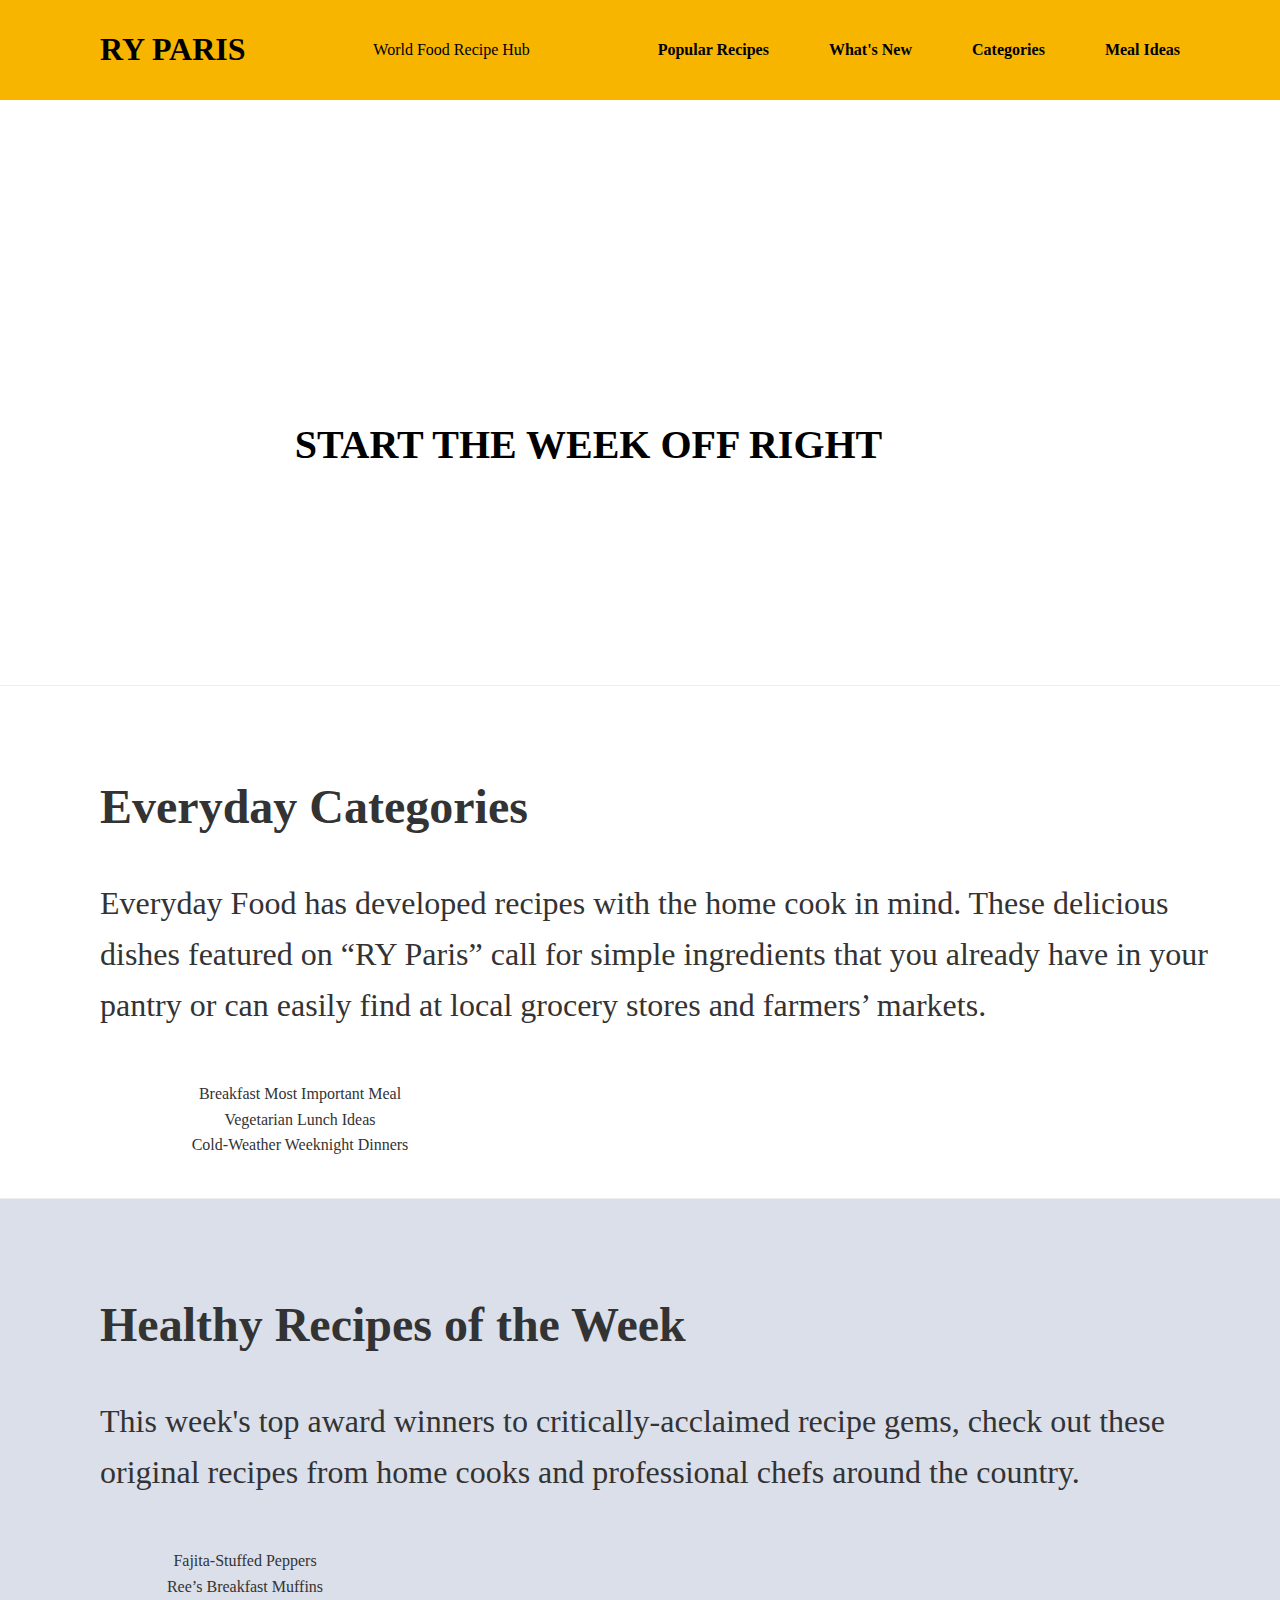
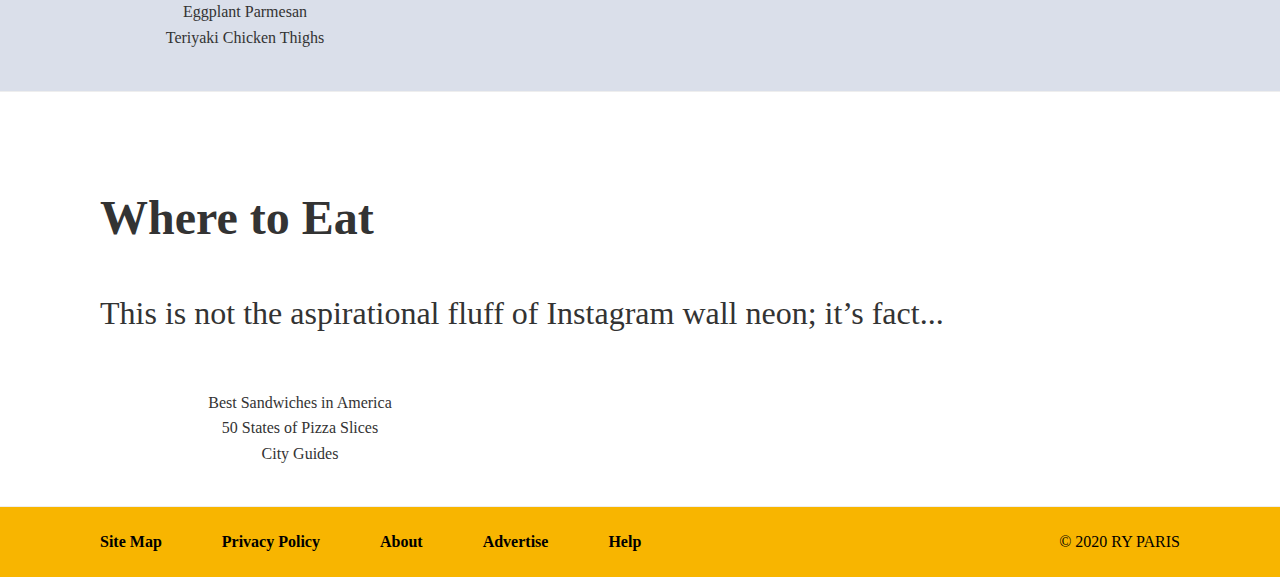
<file: index.html>
<!DOCTYPE html>
<html lang="en">

<head>
    <meta charset="UTF-8" />
    <meta name="viewport" content="width=device-width, initial-scale=1.0" />
    <title>RY PARIS - World Food Recipe Hub</title>
    <link rel="stylesheet" href="css/style.css" />
</head>

<body>
    <header>
        <h1>RY PARIS</h1>
        <p>World Food Recipe Hub</p>
        <nav>
            <ul>
                <li><a href="#">Popular Recipes</a></li>
                <li><a href="#">What's New</a></li>
                <li><a href="#">Categories</a></li>
                <li><a href="#">Meal Ideas</a></li>
            </ul>
        </nav>
    </header>

    <section class="banner">
        <h2>START THE WEEK OFF RIGHT</h2>
    </section>

    <section class="categories">
        <h3>Everyday Categories</h3>
        <p>
            Everyday Food has developed recipes with the home cook in mind. These delicious dishes featured on “RY Paris” call for simple ingredients that you already have in your pantry or can easily find at local grocery stores and farmers’ markets.
        </p>
        <div class="card-group">
            <div class="card">Breakfast Most Important Meal</div>
            <div class="card">Vegetarian Lunch Ideas</div>
            <div class="card">Cold-Weather Weeknight Dinners</div>
        </div>
    </section>

    <section class="healthy-recipes">
        <h3>Healthy Recipes of the Week</h3>
        <p>
            This week's top award winners to critically-acclaimed recipe gems, check out these original recipes from home cooks and professional chefs around the country.
        </p>
        <div class="card-group">
            <div class="card">Fajita-Stuffed Peppers</div>
            <div class="card">Ree’s Breakfast Muffins</div>
            <div class="card">Eggplant Parmesan</div>
            <div class="card">Teriyaki Chicken Thighs</div>
        </div>
    </section>

    <section class="where-to-eat">
        <h3>Where to Eat</h3>
        <p>This is not the aspirational fluff of Instagram wall neon; it’s fact...</p>
        <div class="card-group">
            <div class="card">Best Sandwiches in America</div>
            <div class="card">50 States of Pizza Slices</div>
            <div class="card">City Guides</div>
        </div>
    </section>

    <footer>
        <ul>
            <li><a href="#">Site Map</a></li>
            <li><a href="#">Privacy Policy</a></li>
            <li><a href="#">About</a></li>
            <li><a href="#">Advertise</a></li>
            <li><a href="#">Help</a></li>
        </ul>
        <p>© 2020 RY PARIS</p>
    </footer>
</body>

</html>
</file>
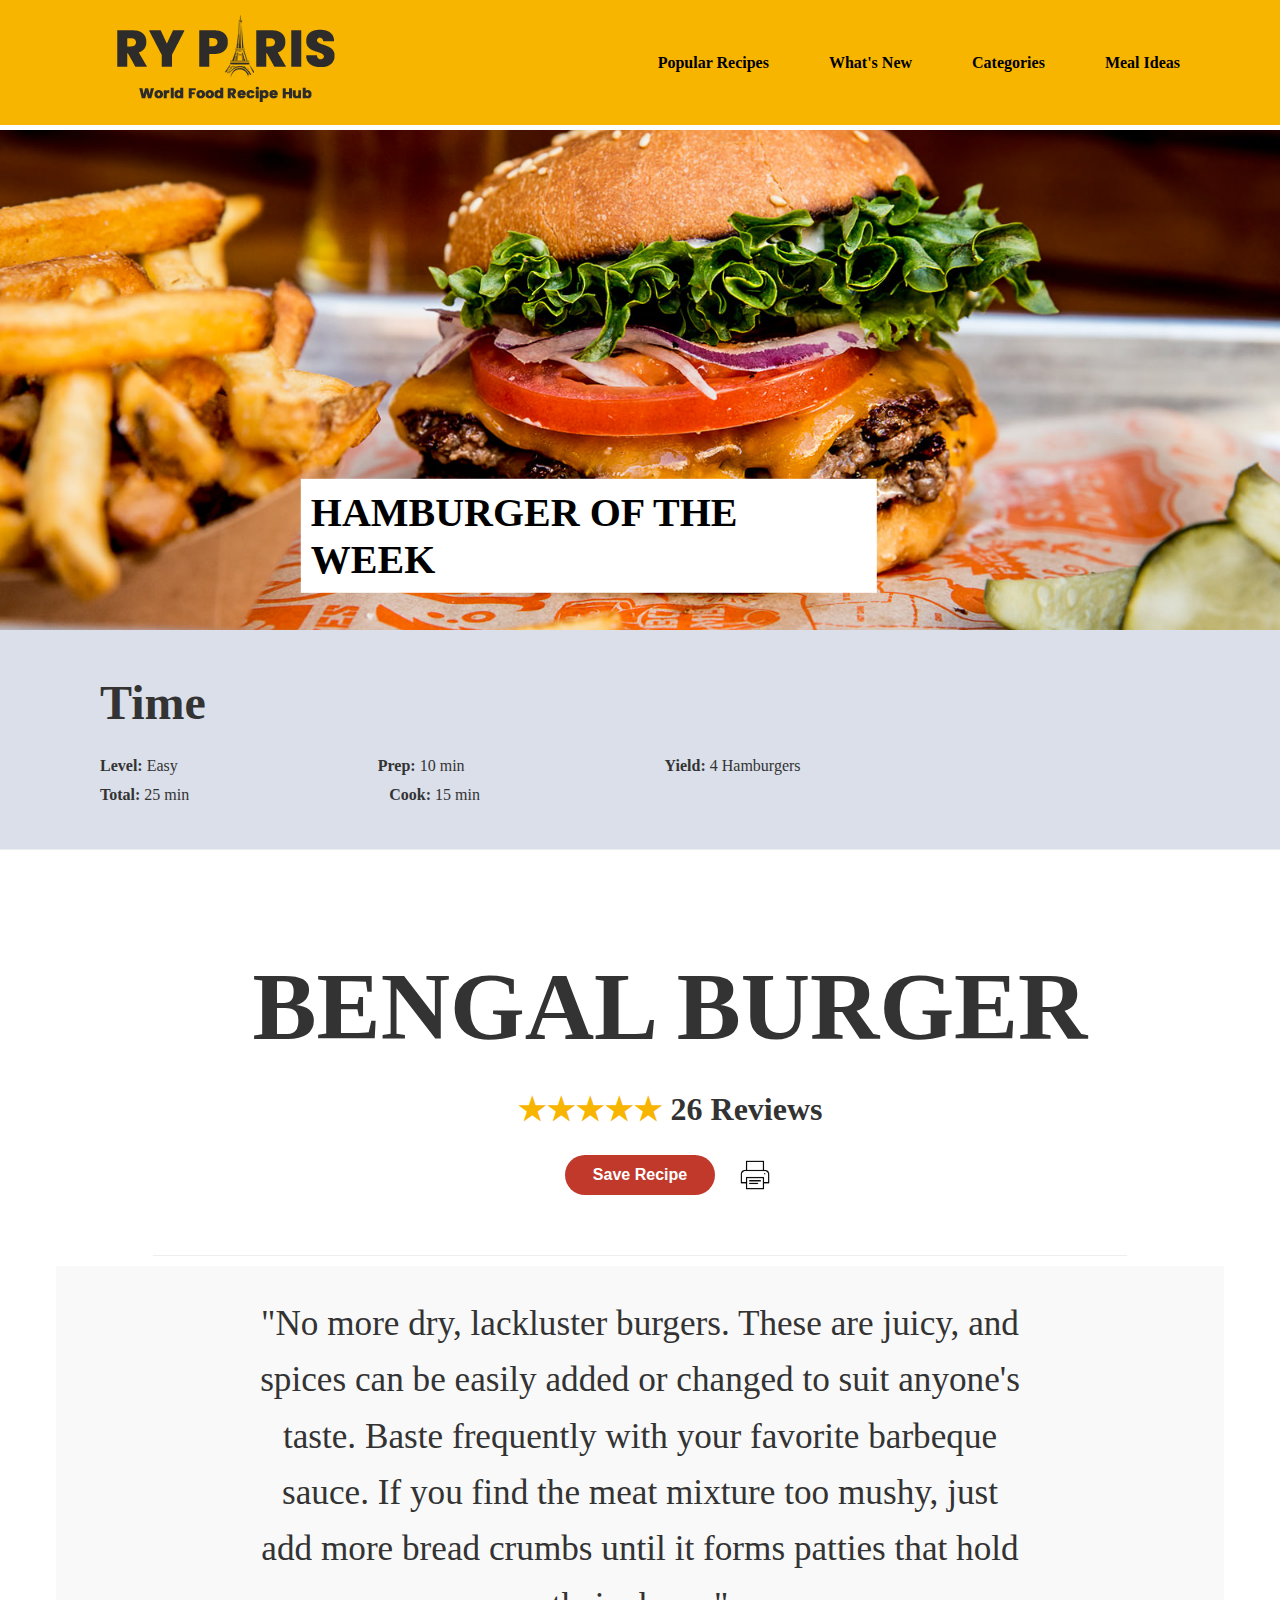
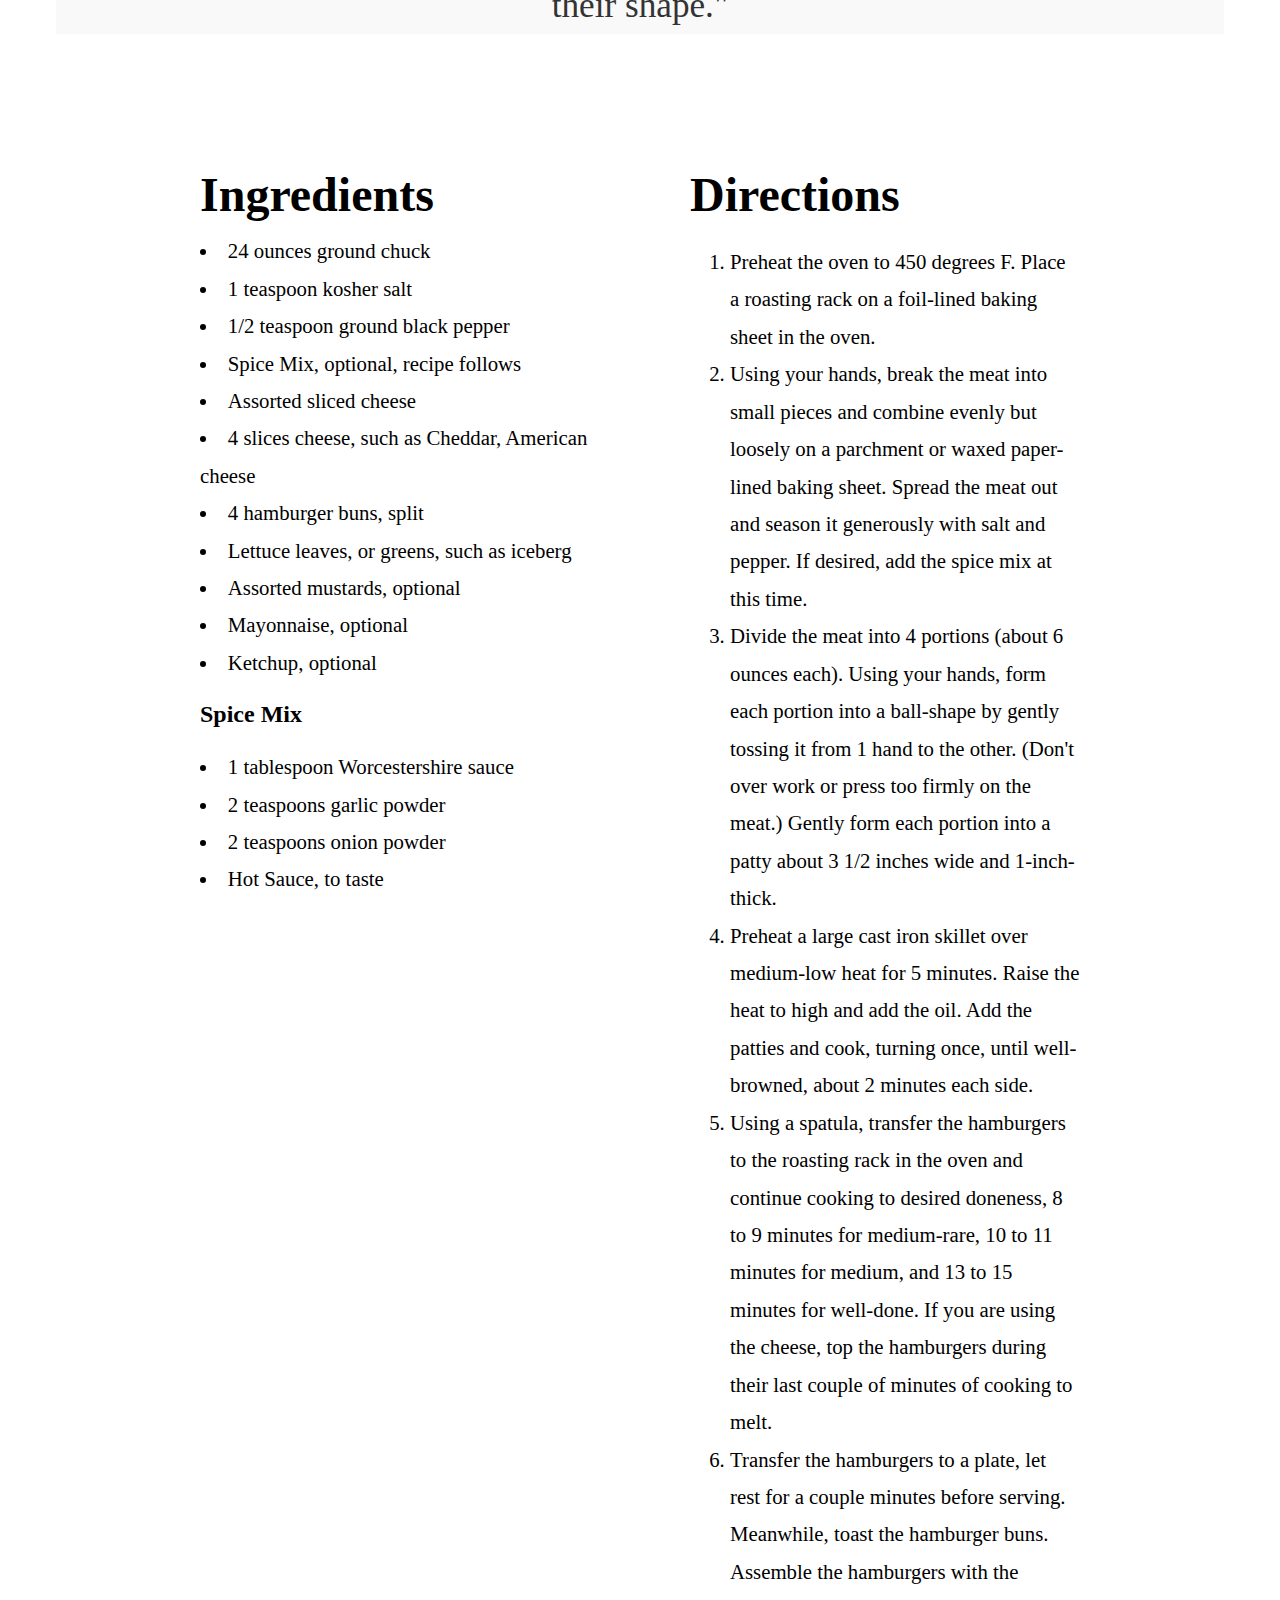
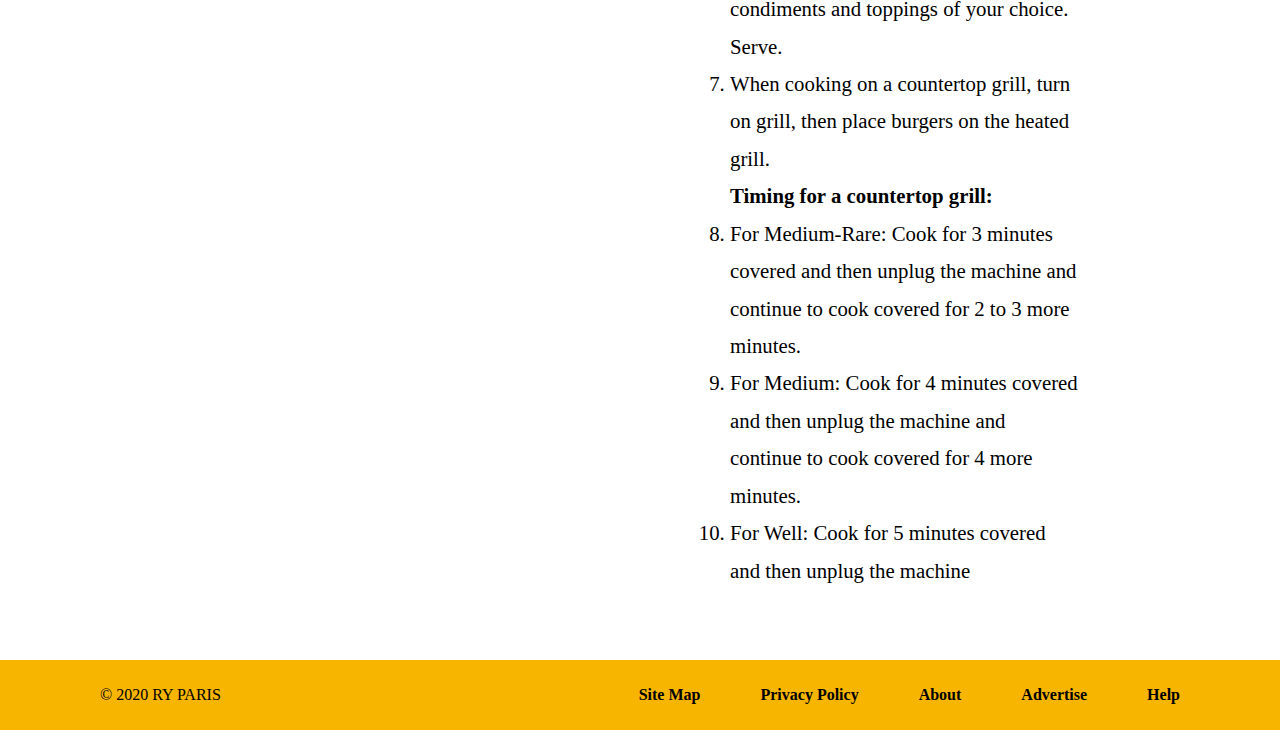
<file: recipe.html>
<!DOCTYPE html>
<html lang="en">

<head>
    <meta name="viewport" content="width=device-width, initial-scale=1.0" />
    <title>Bengal Burger Recipe</title>
    <link rel="stylesheet" href="css/style.css" />
</head>

<body>
    <header>
        <a href="index.html"><img src="images/ryparis-logo.png" alt="RY Paris"></a>
        <nav>
            <ul>
                <li><a href="#">Popular Recipes</a></li>
                <li><a href="#">What's New</a></li>
                <li><a href="#">Categories</a></li>
                <li><a href="#">Meal Ideas</a></li>
            </ul>
        </nav>
    </header>

    <div class="banner">
        <img src="images/burger-hero.jpg" alt="">
        <h2 id="banner-title">HAMBURGER OF THE WEEK</h2>
    </div>

    <section id="intro">
        <h3>Time</h3>
        <ul>
            <li><strong>Level:</strong> Easy</li>
            <li><strong>Prep:</strong> 10 min</li>
            <li><strong>Yield:</strong> 4 Hamburgers</li>
        </ul>
        <ul>
            <li><strong>Total:</strong> 25 min</li>
            <li><strong>Cook:</strong> 15 min</li>
        </ul>
    </section>

    <section id="title">
        <h1>BENGAL BURGER</h1>
        <p><span>★★★★★</span> 26 Reviews</p>
        <div class="action-buttons">
            <button>Save Recipe</button>
            <a href=""><img src="images/print-icon.jpg" alt=""></a>
        </div>
    </section>

    <blockquote>
        "No more dry, lackluster burgers. These are juicy, and spices can be easily added or changed to suit anyone's
        taste. Baste frequently with your favorite barbeque sauce. If you find the meat mixture too mushy, just add more
        bread crumbs until it forms patties that hold their shape."
    </blockquote>

    <div class="recipe">
        <div id="ingredients">
            <h3>Ingredients</h3>
            <ul>
                <li>24 ounces ground chuck</li>
                <li>1 teaspoon kosher salt</li>
                <li>1/2 teaspoon ground black pepper</li>
                <li>Spice Mix, optional, recipe follows</li>
                <li>Assorted sliced cheese</li>
                <li>4 slices cheese, such as Cheddar, American cheese</li>
                <li>4 hamburger buns, split</li>
                <li>Lettuce leaves, or greens, such as iceberg</li>
                <li>Assorted mustards, optional</li>
                <li>Mayonnaise, optional</li>
                <li>Ketchup, optional</li>
                </li>
            </ul>

            <h2>Spice Mix</h2>
            <ul>
                <li>1 tablespoon Worcestershire sauce</li>
                <li>2 teaspoons garlic powder</li>
                <li>2 teaspoons onion powder</li>
                <li>Hot Sauce, to taste</li>
            </ul>
            <iframe width="560" height="315" src="https://www.youtube.com/embed/5zd5GCr61nQ"
                title="YouTube video player" frameborder="0"
                allow="accelerometer; autoplay; clipboard-write; encrypted-media; gyroscope; picture-in-picture"
                allowfullscreen>
            </iframe>

        </div>

        <div id="directions">
            <h3>Directions</h3>
            <ol>
                <li>Preheat the oven to 450 degrees F. Place a roasting rack on a foil-lined baking sheet in the oven.
                </li>
                <li>Using your hands, break the meat into small pieces and combine evenly but loosely on a parchment or
                    waxed paper-lined baking sheet. Spread the meat out and season it generously with salt and pepper.
                    If desired, add the spice mix at this time.</li>
                <li>Divide the meat into 4 portions (about 6 ounces each). Using your hands, form each portion into a
                    ball-shape by gently tossing it from 1 hand to the other. (Don't over work or press too firmly on
                    the meat.) Gently form each portion into a patty about 3 1/2 inches wide and 1-inch-thick.</li>
                <li>Preheat a large cast iron skillet over medium-low heat for 5 minutes. Raise the heat to high and add
                    the oil. Add the patties and cook, turning once, until well-browned, about 2 minutes each side.</li>
                <li>Using a spatula, transfer the hamburgers to the roasting rack in the oven and continue cooking to
                    desired doneness, 8 to 9 minutes for medium-rare, 10 to 11 minutes for medium, and 13 to 15 minutes
                    for well-done. If you are using the cheese, top the hamburgers during their last couple of minutes
                    of cooking to melt.</li>
                <li>Transfer the hamburgers to a plate, let rest for a couple minutes before serving. Meanwhile, toast
                    the hamburger buns. Assemble the hamburgers with the condiments and toppings of your choice. Serve.
                </li>
                <li>When cooking on a countertop grill, turn on grill, then place burgers on the heated grill.</li>
                <strong>Timing for a countertop grill:</strong>
                <li>For Medium-Rare: Cook for 3 minutes covered and then unplug the machine and continue to cook covered
                    for 2 to 3 more minutes.</li>
                <li>For Medium: Cook for 4 minutes covered and then unplug the machine and continue to cook covered for
                    4 more minutes.</li>
                <li>For Well: Cook for 5 minutes covered and then unplug the machine</li>
            </ol>
        </div>
    </div>

    <footer>
        <p>© 2020 RY PARIS</p>
        <ul>
            <li><a href="#">Site Map</a></li>
            <li><a href="#">Privacy Policy</a></li>
            <li><a href="#">About</a></li>
            <li><a href="#">Advertise</a></li>
            <li><a href="#">Help</a></li>
        </ul>
    </footer>
</body>

</html>
</file>
<file: css/style.css>
body {
    margin: 0;
}

header {
    display: flex;
    justify-content: space-between;
    align-items: center;
    background: #f8b500;
    padding: 10px 100px;
}

ul {
    display: flex;
    gap: 60px;
    list-style: none;
    margin: 0;
    padding: 0;
}

a {
    text-decoration: none;
    color: #000;
    font-weight: bold;
}

.banner {
    position: relative;
    width: 100%;
    height: 500px;
    overflow: hidden;
    top: 5px;
}

.banner img {
    width: 100%;
    height: 100%;
    object-fit: cover;
    display: block;
}

.banner h2 {
    position: absolute;
    top: 50%;
    left: 50%;
    transform: translate(-70%, -30%);
    color: black;
    background-color: white;
    padding: 10px;
    font-size: 2.5rem;
}

#banner-title {
    top: 70%;
    left: 55%;
}

section {
    padding: 40px;
    padding-left: 100px;
    background-color: #fff;
    color: #333;
    line-height: 1.6;
    border-bottom: 1px solid #eee;
}

#title {
    justify-self: center;
    font-size: 3rem;
    font-weight: bolder;
    text-align: center;
}

#title span {
    color: #f8b500;
}

#icon {
    width: 40px;
    height: 40px;
    padding: 0;
}

.action-buttons {
  display: flex;
  justify-content: center;
  align-items: center;
  gap: 20px;
  margin: 20px auto;
}

.action-buttons button {
  height: 40px;
  width: 150px;
  font-size: 1rem;
  background-color: #c0392b;
  color: white;
  border: none;
  border-radius: 90px;
  cursor: pointer;
  font-weight: bold;
}

.action-buttons img {
  width: 40px;
  height: 40px;
}


#title h1 {
    margin: 0;
    margin-top: 40px;
}

#title p {
    margin: 0;
}

blockquote {
  margin-top: 10px;
  padding-top: 30px;
  padding-left: 200px;
  padding-right: 200px;
  background-color: #f9f9f9;
  font-size: 2.2rem;
  text-align: center;
  line-height: 1.6;
  color: #333;
  max-width: 60%;
  min-height: 250px;
  font-style: normal;
  justify-self: center;
  
}

.recipe {
    display: flex;
    justify-content: space-between;
    padding: 50px;
    padding-left: 200px;
    padding-right: 200px;
    gap: 50px;
    align-items: flex-start;
}

.recipe ul {
    display: inline;
    list-style: inside;
}

#ingredients, #directions {
    flex: 1;
    max-width: 50%;
}

.recipe ul, .recipe ol {
  font-size: 1.3rem;
  line-height: 1.8;
}

section ul {
    list-style: none;
    padding: 0;
    margin: 0;
    line-height: 1.8;
    display: flex;
    flex-wrap: wrap;
    gap: 200px;
}

#intro {
    background-color: #dadfea;
}

#intro h3 {
    margin-top: 0;
}

h3 {
    font-size: 3rem;
    margin-bottom: 10px;
    font-weight: bolder;
}

section>p {
    font-size: 2rem;
    max-width: 1350px;
    margin-bottom: 50px;
}

section div {
    display: inline-block;
    vertical-align: top;
    overflow: hidden;
    width: 400px;
    margin-right: 50px;
    text-align: center;
    justify-items: center;
}

section div img {
    width: 100%;
    height: 300px;
    object-fit: cover;
    display: flex;
}

section div p {
    margin-top: 10px;
    font-weight: bold;
    font-size: 1.3rem;
}

.healthy-recipes {
    background-color: #dadfea;
}

.healthy-recipes div {
    width: 290px;
}

.healthy-recipes div img {
    height: 240px;
}

.healthy-recipes div p {
    background-color: white;
    padding: 10px 0;
    margin: 0;
    text-align: center;
    width: 100%;
    box-sizing: border-box;
}

footer {
    display: flex;
    justify-content: space-between;
    align-items: center;
    background: #f8b500;
    padding: 10px 100px;
}
</file>
